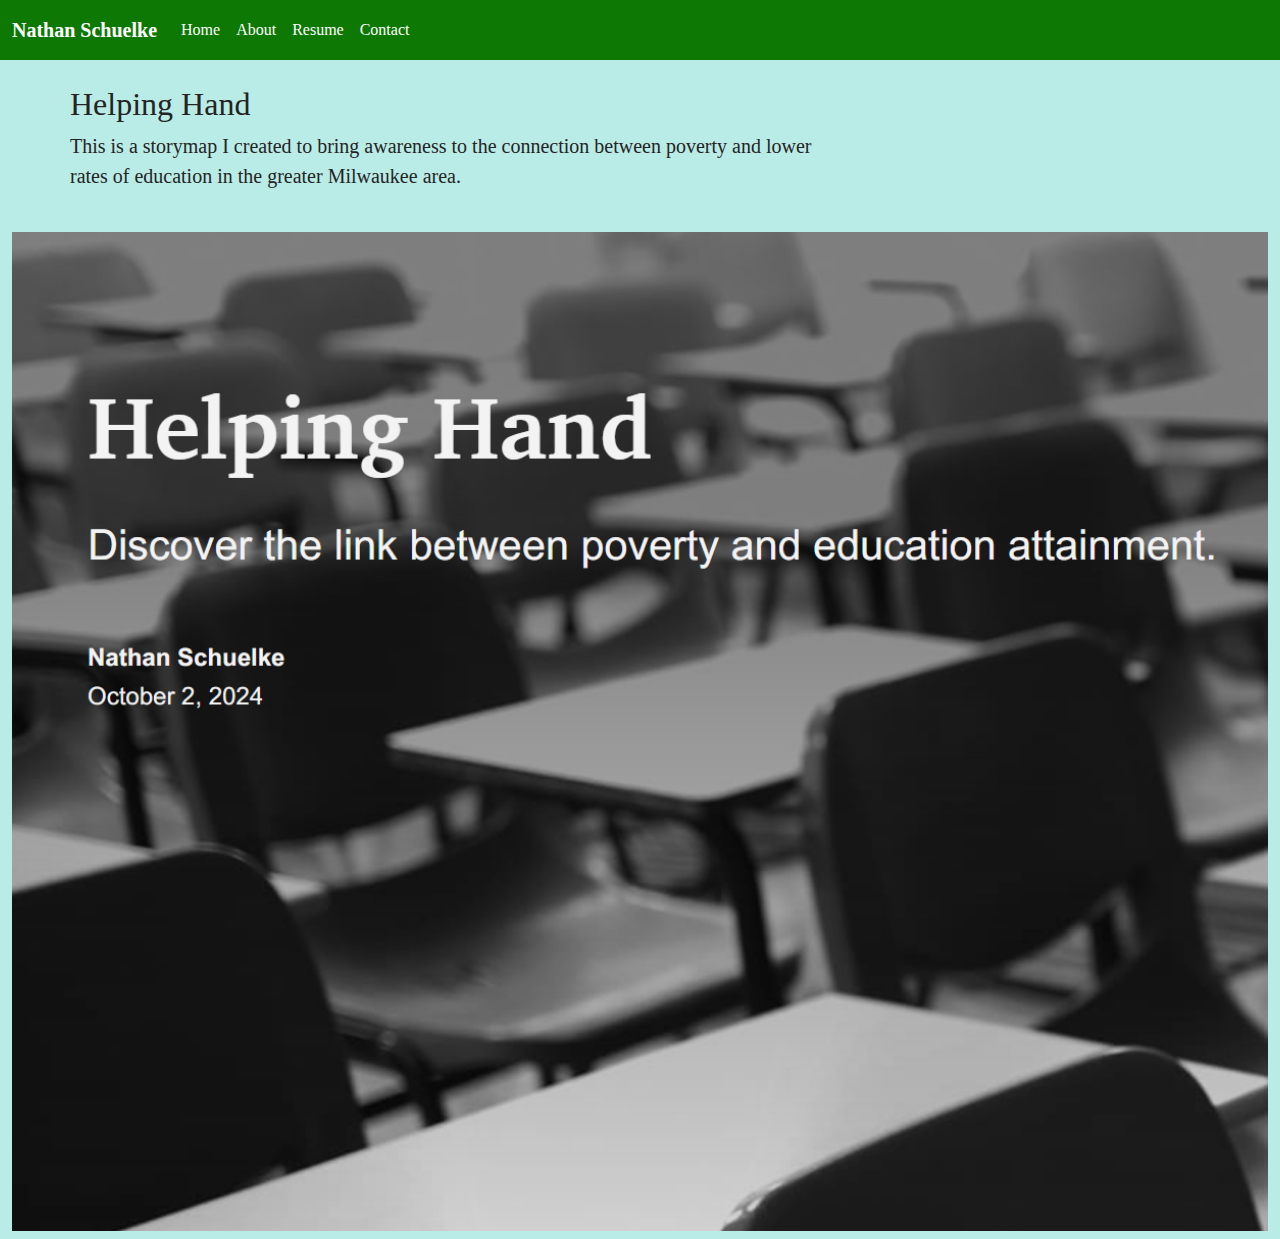
<file: HelpingHand.html>
<!DOCTYPE html>
<html lang="en">
    
<head>
    <meta charset="utf-8">
    <meta name="viewport" content="width=device-width, initial-scale=1">
    <title>Nathan Schuelke</title>
    <!-- <link href='https://fonts.googleapis.com/css?family=Montserrat:400,700' rel='stylesheet' type='text/css'> -->

    <!--put your Bootstrap stylesheet links below this comment and above style.css-->
    <link rel="stylesheet" href="../css/bootstrap.min.css">
    <link rel="stylesheet" href="../css/style.css">
</head>

<body>
    <!-- Create the navbar -->
    <nav class="navbar navbar-expand-lg navbar-default">
        <!-- Container inside the navbar header to span the page -->
        <div class="container-fluid">
            <!-- Creates the navbar header -->
            <a class="navbar-brand" href="index.html">Nathan Schuelke</a>
            <!-- This complex script is just for a hamburger button, which will appear on smaller screens -->
            <button class="navbar-toggler" type="button" data-bs-toggle="collapse" data-bs-target="#navbarNav" aria-controls="navbarNav" aria-expanded="false" aria-label="Toggle navigation">
                <svg width="1em" height="1em" viewBox="0 0 16 16" class="bi bi-list" xmlns="http://www.w3.org/2000/svg">
                    <path fill-rule="evenodd" d="M2.5 11.5A.5.5 0 0 1 3 11h10a.5.5 0 0 1 0 1H3a.5.5 0 0 1-.5-.5zm0-4A.5.5 0 0 1 3 7h10a.5.5 0 0 1 0 1H3a.5.5 0 0 1-.5-.5zm0-4A.5.5 0 0 1 3 3h10a.5.5 0 0 1 0 1H3a.5.5 0 0 1-.5-.5z" /></svg>
                <span class="menu"> Menu</span>
            </button>
            <!-- Links to include in navbar -->
            <div class="collapse navbar-collapse" id="navbarNav">
                <!-- Unordered list for links on navbar -->
                <ul class="navbar-nav">
                    <li class="nav-item">
                        <a class="nav-link active" aria-current="page" href="index.html">Home</a>
                    </li>
                    <li class="nav-item">
                        <a class="nav-link" href="about.html">About</a>
                    </li>
                    <li class="nav-item">
                        <a class="nav-link" href="resume.html">Resume</a>
                    </li>
                    <li class="nav-item">
                        <a class="nav-link" href="contact.html">Contact</a>
                    </li>
                </ul>
            </div> <!-- end .navbar-collapse -->
        </div> <!-- end .container-fluid -->
    </nav> <!-- end navigation bar -->  

    <div class="container">
        <div class="row">
            <div class="col-md-8">
                <h2 class="portfolio-title">Helping Hand</h2>
                <p class="portfolio-description">
                    This is a storymap I created to bring awareness to the connection between poverty and lower rates of education in the greater Milwaukee area.
                </p>
            </div>
        </div>
    </div>
    <div class="container-fluid">
        <div class="row">
            <div class="col-md-12 portfolio-image figure-img img-fluid">
                <a href="../assets/Education.png">
                    <img src="../assets/Education.png" alt="Helping Hand" class="center-block img-responsive" max-width="100%" areheight="auto" />
                </a>
            </div>
        </div>
    </div>

    <!--put your external script links here-->
    <script type="text/javascript" src="../lib/jquery-3.5.1.min.js"></script>
    <script type="text/javascript" src="../lib/bootstrap.min.js"></script>
</body></html>
</file>
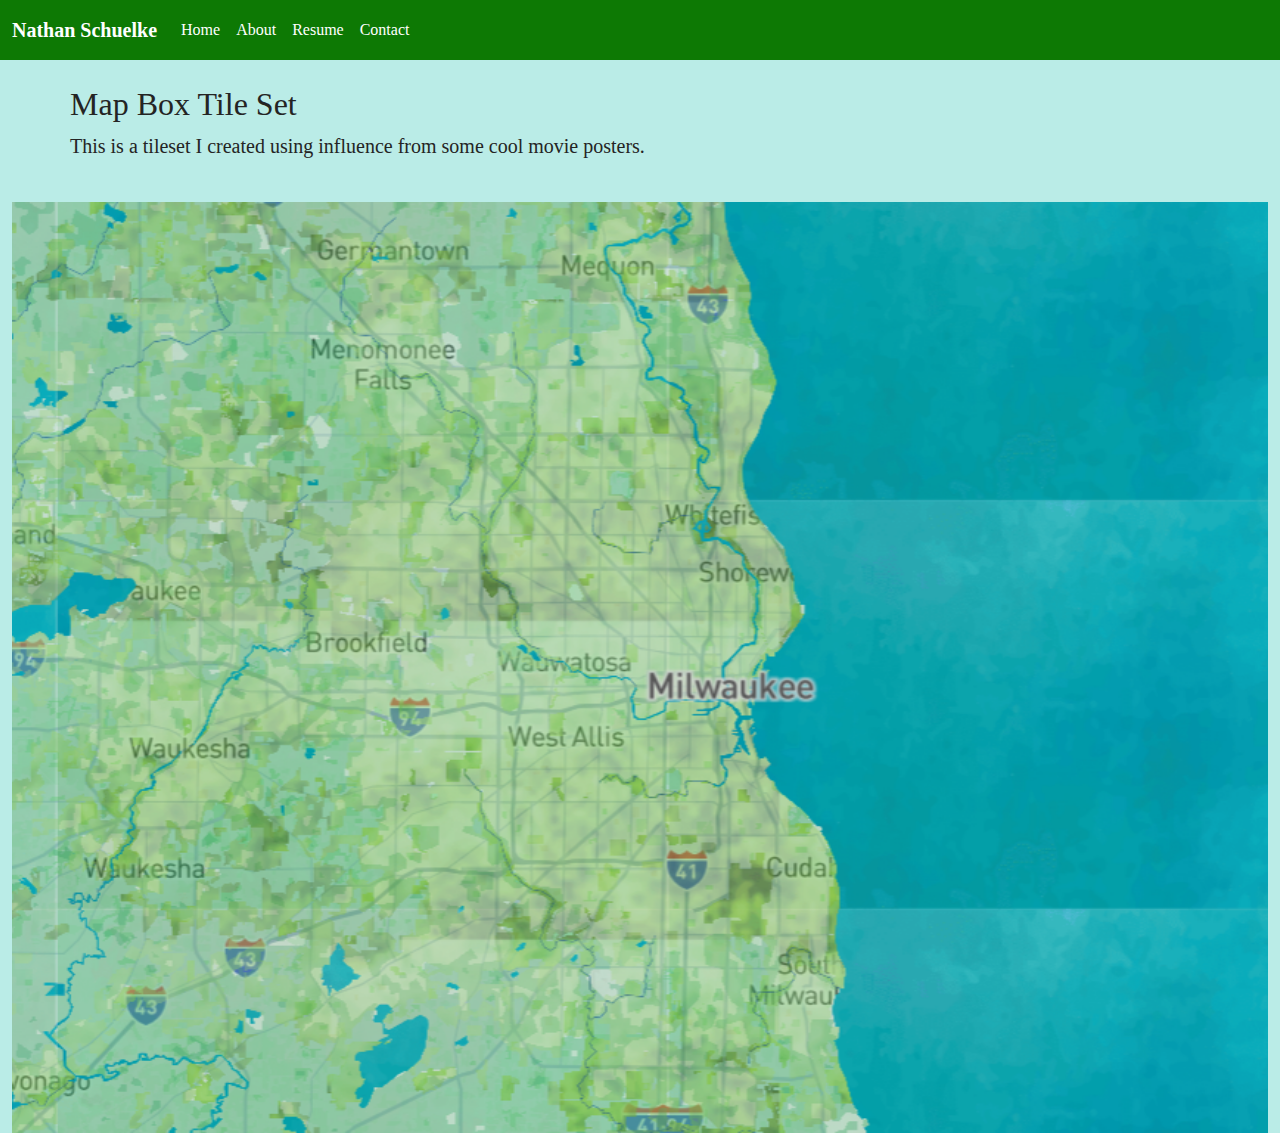
<file: TileSet.html>
<!DOCTYPE html>
<html lang="en">
    
<head>
    <meta charset="utf-8">
    <meta name="viewport" content="width=device-width, initial-scale=1">
    <title>Nathan Schuelke</title>
    <!-- <link href='https://fonts.googleapis.com/css?family=Montserrat:400,700' rel='stylesheet' type='text/css'> -->

    <!--put your Bootstrap stylesheet links below this comment and above style.css-->
    <link rel="stylesheet" href="../css/bootstrap.min.css">
    <link rel="stylesheet" href="../css/style.css">
</head>

<body>
    <!-- Create the navbar -->
    <nav class="navbar navbar-expand-lg navbar-default">
        <!-- Container inside the navbar header to span the page -->
        <div class="container-fluid">
            <!-- Creates the navbar header -->
            <a class="navbar-brand" href="index.html">Nathan Schuelke</a>
            <!-- This complex script is just for a hamburger button, which will appear on smaller screens -->
            <button class="navbar-toggler" type="button" data-bs-toggle="collapse" data-bs-target="#navbarNav" aria-controls="navbarNav" aria-expanded="false" aria-label="Toggle navigation">
                <svg width="1em" height="1em" viewBox="0 0 16 16" class="bi bi-list" xmlns="http://www.w3.org/2000/svg">
                    <path fill-rule="evenodd" d="M2.5 11.5A.5.5 0 0 1 3 11h10a.5.5 0 0 1 0 1H3a.5.5 0 0 1-.5-.5zm0-4A.5.5 0 0 1 3 7h10a.5.5 0 0 1 0 1H3a.5.5 0 0 1-.5-.5zm0-4A.5.5 0 0 1 3 3h10a.5.5 0 0 1 0 1H3a.5.5 0 0 1-.5-.5z" /></svg>
                <span class="menu"> Menu</span>
            </button>
            <!-- Links to include in navbar -->
            <div class="collapse navbar-collapse" id="navbarNav">
                <!-- Unordered list for links on navbar -->
                <ul class="navbar-nav">
                    <li class="nav-item">
                        <a class="nav-link active" aria-current="page" href="index.html">Home</a>
                    </li>
                    <li class="nav-item">
                        <a class="nav-link" href="about.html">About</a>
                    </li>
                    <li class="nav-item">
                        <a class="nav-link" href="resume.html">Resume</a>
                    </li>
                    <li class="nav-item">
                        <a class="nav-link" href="contact.html">Contact</a>
                    </li>
                </ul>
            </div> <!-- end .navbar-collapse -->
        </div> <!-- end .container-fluid -->
    </nav> <!-- end navigation bar -->  

    <div class="container">
        <div class="row">
            <div class="col-md-8">
                <h2 class="portfolio-title">Map Box Tile Set</h2>
                <p class="portfolio-description">
                    This is a tileset I created using influence from some cool movie posters.
                </p>
            </div>
        </div>
    </div>
    <div class="container-fluid">
        <div class="row">
            <div class="col-md-12 portfolio-image">
                <a href="../assets/TitlePic.png"><img src="../assets/TitlePic.png" alt="Milwaukee" class="center-block img-responsive"/></a>
            </div>
        </div>
    </div>

    <!--put your external script links here-->
    <script type="text/javascript" src="../lib/jquery-3.5.1.min.js"></script>
    <script type="text/javascript" src="../lib/bootstrap.min.js"></script>
</body></html>
</file>
<file: css/style.css>
/***** NAVBAR *****/

.navbar {
    background-color: #0d7904;
    border-radius: 0;
}

/* Navbar title */
.navbar-default .navbar-brand {
    color: white;
    font-size: px;
    font-weight: bold;
}

/* Navbar hover effects */
.navbar-default .navbar-brand:hover,
.navbar-default .navbar-brand:focus,
.navbar-default .navbar-nav > li > a:hover,
.navbar-default .navbar-nav > li > a:focus {
    color: #09ee15;
    text-decoration: none;
}

/* Navbar links */
.navbar-default .navbar-nav > li > a {
    color: #fff;
    font-size: 16px;
    padding: 10px;
}

/* Navbar collapsed styles */
.navbar-toggler {
    color: #fff;
    border-color: #fff;
    background-color: #0d7904;
    border-radius: 4px;
    border: 1px solid;
    fill: #fff;
    font-size: 16px;
    position: relative;
    margin-right: 10px;
}

.navbar-toggler:hover,
.navbar-toggler:focus {
    background-color: #09ee15;
    color: #242424;
    fill: #242424;
    border-color: #fff;

}

/*** JUMBOTRON ***/

.jumbotron {
    background-image: url("../assets/contour-lines.png");
    text-align: center;
    color: #0d7904;
    padding: 3%;
    border-radius: 0px;
}

.jumbotron h2 {
    font-size: 36px;
    font-weight: bold;
}

.img-responsive{
    width:100%;
}

/*** CARD ***/

.card {
    background-color: #fff;
    border-color: #cccccc;
    border-width: 1px;
    width: 100%;
}

.card:hover {
    border-color: #ebd122;
}

/*** Basic Text Styles ***/

#about-world {
    max-width: 100%;
}

.resume h3 {
    font-weight: bold;
}


hr {
    border-color: rgb(248, 244, 244);
    border-width: 2px;
}

p {
    font-size: 20px;
}

a {
    color: #3ee383;
}

a:hover {
    color: #09ee15;
}

.container{
    padding:25px 0;
}

body {

    font-family: 'Georgia', serif;
    background-color: #baece7;
    color: #242424;
}
</file>
